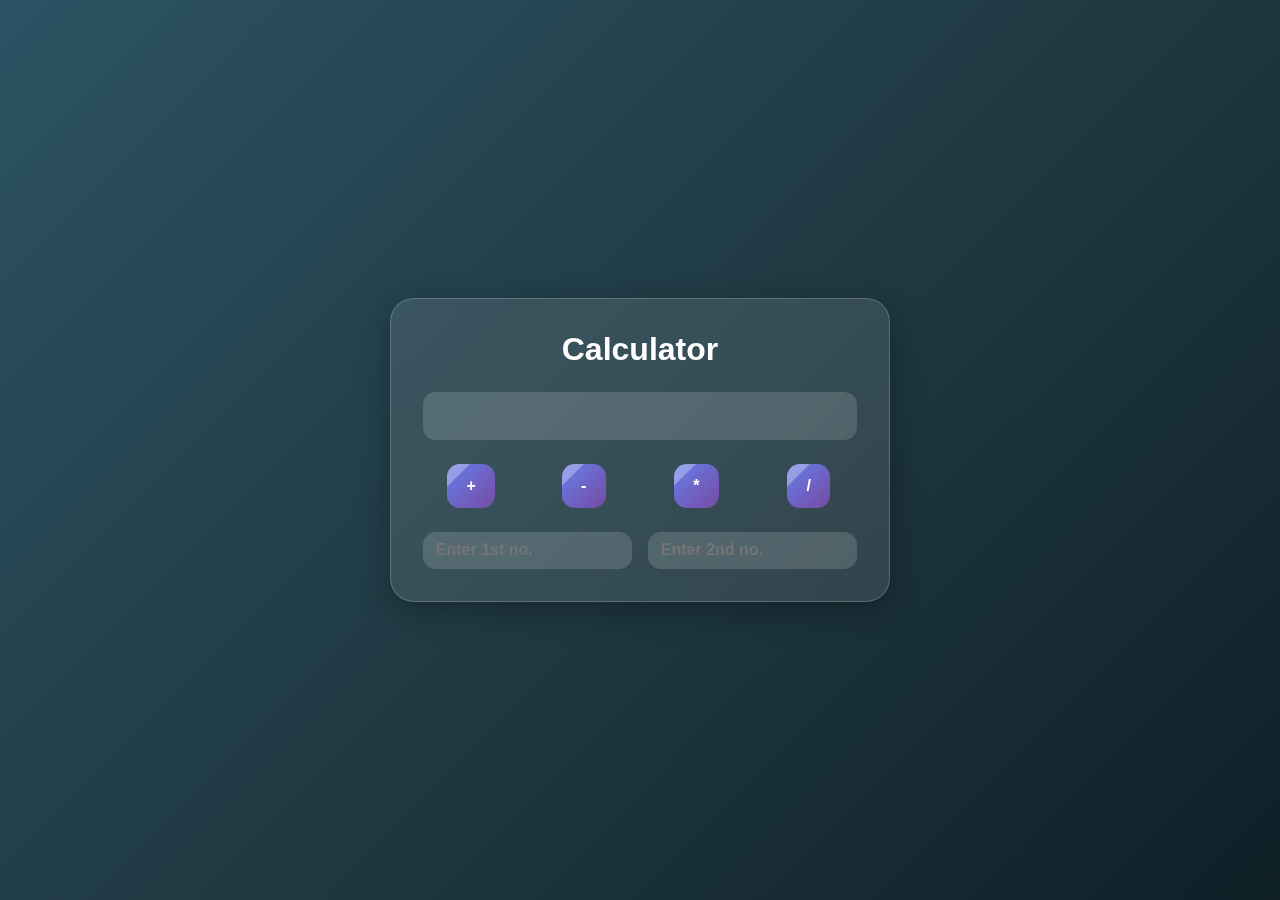
<file: Basic Calculator/index.html>
<!DOCTYPE html>
<html lang="en">
<head>
    <meta charset="UTF-8">
    <meta name="viewport" content="width=device-width, initial-scale=1.0">
    <title>Basic Calculator</title>
    <link rel="stylesheet" href="style.css">
</head>
<body>
    <div class="container">
        <div class="heading">
            <h1>Calculator</h1>
        </div>
        <div class="display">
            <p id="output"></p>
        </div>
        <div class="operators">
            <button id="addition">+</button>
            <button id="substract">-</button>
            <button id="product">*</button>
            <button id="divide">/</button>
        </div>
        <div class="input">
            <form>
                <input id="inp1" type="number" placeholder="Enter 1st no.">
                <input id="inp2" type="number" placeholder="Enter 2nd no.">
            </form>
        </div>
    </div>
    <script src="script.js"></script>
</body>
</html>
</file>
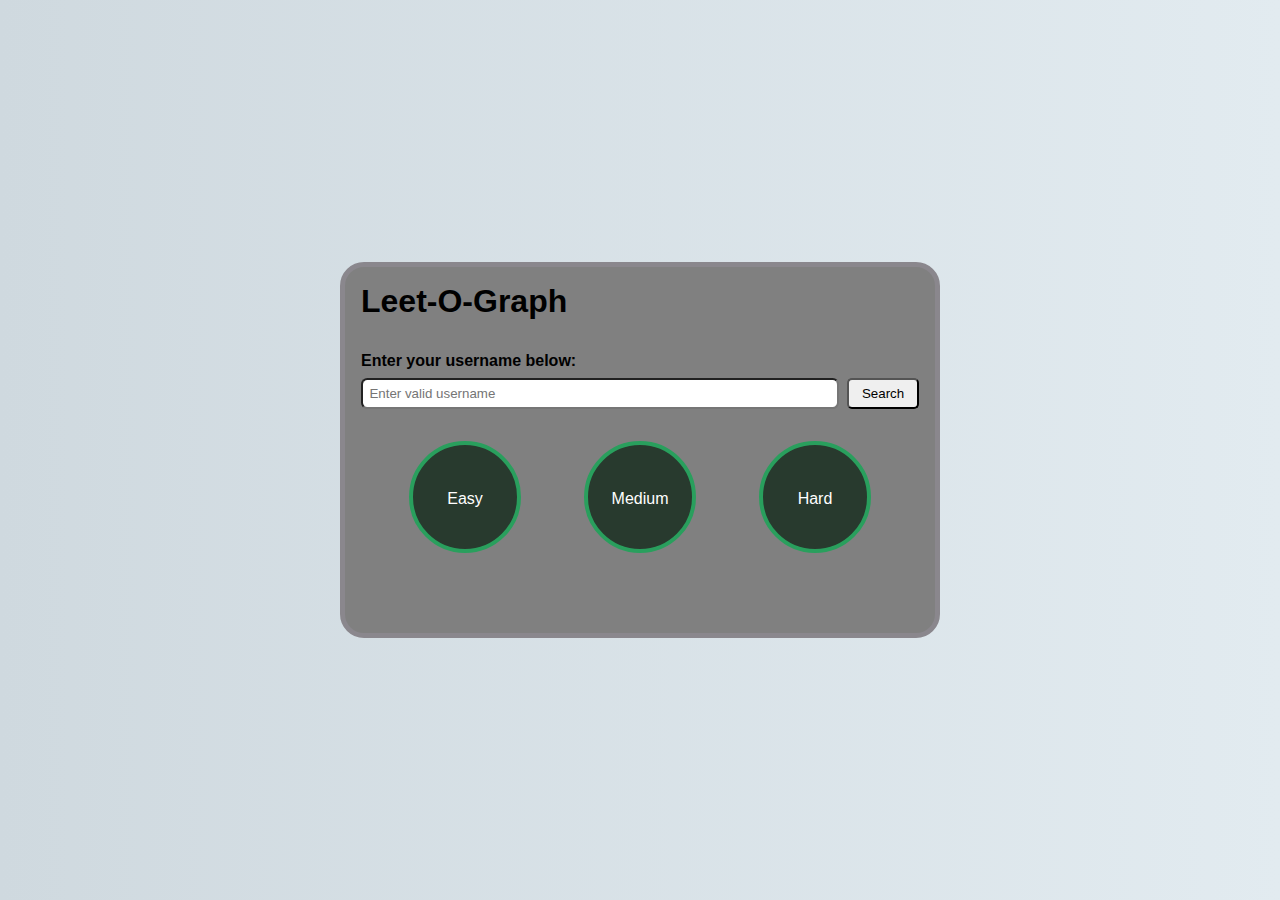
<file: Leet-O-Graph/index.html>
<!DOCTYPE html>
<html lang="en">
<head>
    <meta charset="UTF-8">
    <meta name="viewport" content="width=device-width, initial-scale=1.0">
    <title>LeetMetrics</title>
    <link rel="stylesheet" href="styles.css">
</head>
<body>
    <div class="container">
        <h1>Leet-O-Graph</h1>
        <div class="user-container">
            <h4>Enter your username below: </h4>
            <div class="user-input-container">
                <input type="text" placeholder="Enter valid username" id="user-input">
                <button id="search-btn">Search</button>
            </div>
        </div>
        <div class="stat-container">
             <div class="progress">
                <div class="progress-item">
                    <div class="easy-progress circle">
                        <span id="easy-label"></span>
                        <p>Easy</p>
                    </div>
                </div>
                <div class="progress-item">
                    <div class="medium-progress circle">
                        <span id="medium-label"></span>
                        <p>Medium</p>
                    </div>
                </div>
                <div class="progress-item">
                    <div class="hard-progress circle">
                        <span id="hard-label"></span>
                        <p>Hard</p>
                    </div>
                </div>
             </div>
             <div class="stats-cards">
                <!-- Populating directly from JS -->
             </div>
        </div>
    </div>
    <script src="script.js"></script>
</body>
</html>
</file>
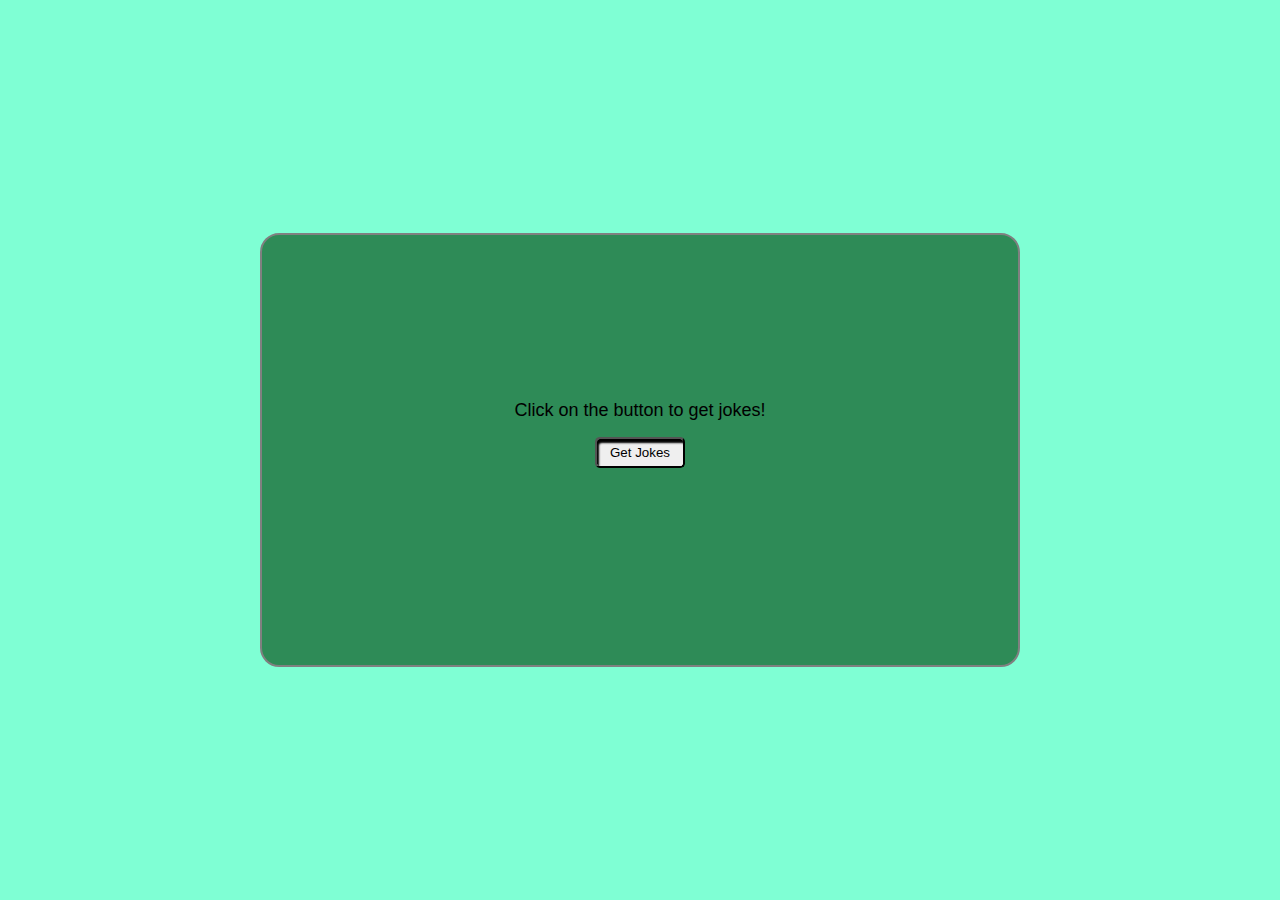
<file: Random Jokes API/index.html>
<!DOCTYPE html>
<html lang="en">
<head>
    <meta charset="UTF-8">
    <meta name="viewport" content="width=device-width, initial-scale=1.0">
    <title>Document</title>
    <link rel="stylesheet" href="style.css">
</head>
<body>
    <div class="container">
        <div class="field">
            <p>Click on the button to get jokes!</p>
            <button id="btn">Get Jokes</button>
            <p id="para"></p>
            <p id="para2"></p>
        </div>
    </div>
    <script src="script.js"></script>
</body>
</html>
</file>
<file: Leet-O-Graph/styles.css>
/* *{
    margin: 0;
    padding: 0;
    box-sizing: border-box;
    font-family: 'Franklin Gothic Medium', 'Arial Narrow', Arial, sans-serif;
}

body{
    height: 100vh;
    display: flex;
    flex-direction: row;
    align-items: center;
    justify-content: center;
    background-image: linear-gradient(90deg, #cfd9df 0%, #e2ebf0 100%);
}

.container{
    padding: 1rem;
    border: 5px solid rgb(138, 135, 141);
    border-radius: 1.5rem;
    background-color: grey;
    gap: 2rem;
    height: 60%;
    width: 70%;
    max-width: 600px;
    display: flex;
    flex-direction: column;
}

.user-container{
    display: flex;
    flex-direction: column;
    gap: 0.2rem;
    width: 100%;
}

.user-input-container{
    display: flex;
    justify-content: space-between;
}

#user-input{
    display: flex;
    width: 70%;
    padding: 0.4rem;
    border-radius: 0.4rem;
}

#search-btn{
    padding: 0.4rem;
    border-radius: 5px;
}
.progress{
    display: flex;
    flex-direction: row;
    justify-content: space-evenly;
    flex-wrap: wrap;
    gap: 10px;
}
.circle{
    width: 7rem;
    height: 7rem;
    border-radius: 50%;
    border: 4px solid #299f5d;
    position: relative;
    display: flex;
    align-items: center;
    justify-content: center;
    font-size: 1 rem;
    color: white;
    font-weight: 700;
    background: conic-gradient(#299f5d var(--progress-degree, 0%), #283a2e 0%);
    flex-direction: column;
}
.circle span{
    position: relative;
    z-index: 2;
} */




* {
    margin: 0;
    padding: 0;
    box-sizing: border-box;
    font-family: 'Franklin Gothic Medium', 'Arial Narrow', Arial, sans-serif;
}

body {
    height: 100vh;
    display: flex;
    flex-direction: row;
    align-items: center;
    justify-content: center;
    background-image: linear-gradient(90deg, #cfd9df 0%, #e2ebf0 100%);
    padding: 1rem;
}

.container {
    padding: 1rem;
    border: 5px solid rgb(138, 135, 141);
    border-radius: 1.5rem;
    background-color: grey;
    gap: 2rem;
    height: auto; /* Adjust height dynamically */
    width: 90%;
    max-width: 600px;
    display: flex;
    flex-direction: column;
}

/* USER CONTAINER */
.user-container {
    display: flex;
    flex-direction: column;
    gap: 0.5rem;
    width: 100%;
}

.user-input-container {
    display: flex;
    justify-content: space-between;
    gap: 0.5rem;
    flex-wrap: wrap;
}

#user-input {
    flex: 1;
    min-width: 150px;
    padding: 0.4rem;
    border-radius: 0.4rem;
}

#search-btn {
    padding: 0.4rem 0.8rem;
    border-radius: 5px;
    cursor: pointer;
}

/* PROGRESS SECTION */
.progress {
    display: flex;
    flex-direction: row;
    justify-content: space-evenly;
    flex-wrap: wrap;
    gap: 15px;
}

.circle {
    width: 7rem;
    height: 7rem;
    border-radius: 50%;
    border: 4px solid #299f5d;
    position: relative;
    display: flex;
    align-items: center;
    gap: 0.2rem;
    justify-content: center;
    font-size: 1rem; /* fixed typo: removed space */
    color: white;
    font-weight: 400;
    background: conic-gradient(#299f5d var(--progress-degree, 0%), #283a2e 0%);
    flex-direction: column;
}

.circle span {
    position: relative;
    z-index: 2;
}

.stats-cards{
    margin-top: 2rem;
    margin-bottom: 2rem;
    display: flex;
    flex-wrap: wrap;
    gap: 10px;
    justify-content: space-evenly;
}

h4{
    font-size: 1rem;
}

.card{
    background-color: rgb(230, 146, 44);
    width: 40%;
    max-width: 290px;
    padding: 10px;
    border-radius: 10px;
    font-size: 1rem;
    min-height: 4rem;
}

/* ========== MEDIA QUERIES ========== */
@media (max-width: 768px) {
    .container {
        width: 95%;
        padding: 0.8rem;
    }

    .circle {
        width: 5.5rem;
        height: 5.5rem;
        font-size: 0.9rem;
    }

    #user-input {
        width: 100%;
    }

    .progress {
        justify-content: center;
        gap: 10px;
    }
}

@media (max-width: 480px) {
    .container {
        padding: 0.5rem;
        border-width: 3px;
    }

    .circle {
        width: 4.5rem;
        height: 4.5rem;
        font-size: 0.8rem;
    }

    .user-input-container {
        flex-direction: column;
        align-items: stretch;
    }

    #search-btn {
        width: 100%;
    }
}
</file>
<file: Random Jokes API/style.css>
* {
    margin: 0;
    padding: 0;
    box-sizing: border-box;
}

.container {
    background-color: aquamarine;
    display: flex;
    flex-direction: row;
    justify-content: center;
    align-items: center;
    width: 100vw;
    height: 100vh;
    padding: 1rem;
}

.field {
    background-color: seagreen;
    width: 70%;
    height: 50%;
    max-width: 760px;
    border: 2px solid gray;
    border-radius: 1.2rem;
    display: flex;
    flex-direction: column;
    align-items: center;
    justify-content: center;
    gap: 1rem;
    padding: 1rem;
    font-size: large;
    font-family: 'Lucida Sans', 'Lucida Sans Regular', 'Lucida Grande',
                 'Lucida Sans Unicode', Geneva, Verdana, sans-serif;
    transition: all 0.3s ease-in-out;
}

#btn {
    border-radius: 0.3rem;
    padding: 0.4rem 0.8rem;
    box-shadow: inset 2px 4px 2px;
    cursor: pointer;
    transition: transform 0.2s ease-in-out;
}

#btn:hover {
    transform: scale(1.05);
}

/* =========================
   MEDIA QUERIES
   ========================= */

/* For tablets (width ≤ 768px) */
@media (max-width: 768px) {
    .field {
        width: 85%;
        height: auto;
        font-size: medium;
        padding: 1rem;
    }

    #btn {
        padding: 0.5rem 1rem;
    }
}

/* For mobile devices (width ≤ 480px) */
@media (max-width: 480px) {
    .container {
        flex-direction: column;
        padding: 0.5rem;
    }

    .field {
        width: 95%;
        height: auto;
        font-size: small;
        padding: 0.8rem;
        gap: 0.8rem;
    }

    #btn {
        width: 100%;
        font-size: small;
        padding: 0.6rem;
    }
}
</file>
<file: Basic Calculator/style.css>
/* RESET AND GLOBAL STYLES */
* {
  padding: 0;
  margin: 0;
  box-sizing: border-box;
}

body {
  width: 100%;
  min-height: 100vh;
  background: linear-gradient(135deg, #2c5364, #203a43, #0f2027);
  display: flex;
  justify-content: center;
  align-items: center;
  font-family: "Poppins", sans-serif;
  color: #fff;
  overflow: hidden;
}

/* CONTAINER */
.container {
  width: 90%;
  max-width: 500px;
  padding: 2rem;
  border-radius: 1.5rem;
  background: rgba(255, 255, 255, 0.1);
  backdrop-filter: blur(10px);
  box-shadow: 0 8px 32px rgba(0, 0, 0, 0.3);
  display: flex;
  flex-direction: column;
  justify-content: center;
  align-items: center;
  gap: 1.5rem;
  border: 1px solid rgba(255, 255, 255, 0.2);
  transition: transform 0.3s ease-in-out;
}

.container:hover {
  transform: translateY(-4px);
}

/* DISPLAY AREA */
.display {
  width: 100%;
}

#output {
  width: 100%;
  height: 3rem;
  padding: 0 1rem;
  background: rgba(255, 255, 255, 0.15);
  border: none;
  border-radius: 0.8rem;
  font-size: 1.2rem;
  font-weight: 500;
  color: #fff;
  outline: none;
  transition: all 0.3s ease;
}

#output:focus {
  box-shadow: 0 0 8px rgba(255, 255, 255, 0.4);
}

/* INPUT AREA */
.input {
  width: 100%;
}

.input form {
  display: flex;
  flex-wrap: wrap;
  gap: 1rem;
}

#inp1,
#inp2 {
  flex: 1;
  min-width: 120px;
  padding: 0.6rem 0.8rem;
  border: none;
  border-radius: 0.8rem;
  background: rgba(255, 255, 255, 0.15);
  font-weight: 700;
  font-size: 1rem;
  transition: all 0.3s ease;
  outline: none;
}

#inp1:focus,
#inp2:focus {
  background: rgba(255, 255, 255, 0.2);
  box-shadow: 0 0 8px rgba(255, 255, 255, 0.4);
  color: black;
}

/* OPERATORS GRID */
.operators {
  width: 100%;
  display: grid;
  grid-template-columns: repeat(auto-fit, minmax(80px, 1fr));
  gap: 1rem;
  justify-items: center;
}

/* BUTTON STYLING */
button {
  background: linear-gradient(135deg, #667eea, #764ba2);
  color: #fff;
  border: none;
  border-radius: 0.8rem;
  padding: 0.8rem 1.2rem;
  cursor: pointer;
  font-size: 1rem;
  font-weight: 600;
  transition: all 0.3s ease;
  position: relative;
  overflow: hidden;
}

button::before {
  content: "";
  position: absolute;
  top: 0;
  left: -100%;
  width: 100%;
  height: 100%;
  background: rgba(255, 255, 255, 0.3);
  transform: skewX(-45deg);
  transition: 0.5s;
}

button:hover::before {
  left: 100%;
}

button:hover {
  transform: translateY(-2px);
  box-shadow: 0 5px 15px rgba(0, 0, 0, 0.3);
}

button:active {
  transform: translateY(0);
  box-shadow: none;
}

/* RESPONSIVENESS - Unchanged */
@media (max-width: 768px) {
  .container {
    width: 95%;
    padding: 1.5rem;
    gap: 1rem;
  }

  #output {
    height: 2.8rem;
    font-size: 1rem;
  }

  button {
    font-size: 0.9rem;
    padding: 0.6rem 1rem;
  }
}

@media (max-width: 480px) {
  .input form {
    flex-direction: column;
    gap: 0.8rem;
  }

  #inp1,
  #inp2 {
    width: 100%;
  }

  .operators {
    grid-template-columns: repeat(2, 1fr);
    gap: 0.8rem;
  }
}
</file>
